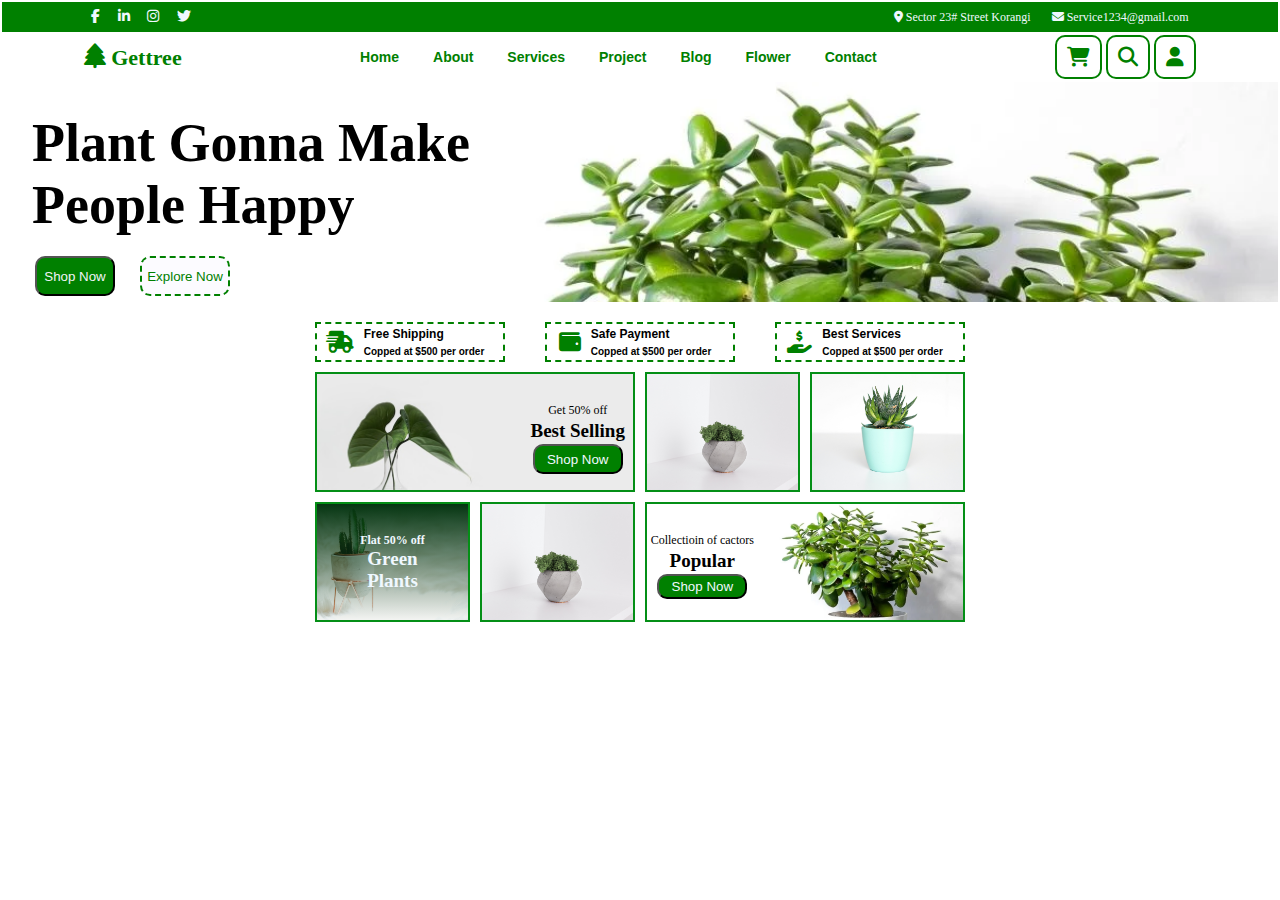
<file: index.html>
<!DOCTYPE html>
<html lang="en">

<head>
    <meta charset="UTF-8">
    <meta name="viewport" content="width=device-width, initial-scale=1.0">
    <title>Document</title>
    <link rel="stylesheet" href="style.css">
    <link rel="stylesheet" href="https://cdnjs.cloudflare.com/ajax/libs/font-awesome/6.5.1/css/all.min.css">
</head>

<body>
    <div class="main">
        <div class="one">
            <div class="top">
                <div class="i"><i class="fa-brands fa-facebook-f"></i>&nbsp;&nbsp;&nbsp;&nbsp;
                    <i class="fa-brands fa-linkedin-in"></i>&nbsp;&nbsp;&nbsp;&nbsp;
                    <i class="fa-brands fa-instagram"></i>&nbsp;&nbsp;&nbsp;&nbsp;
                    <i class="fa-brands fa-twitter"></i>&nbsp;&nbsp;&nbsp;&nbsp;
                </div>
                <div class="loc"><i class="fa-solid fa-location-dot"></i> Sector 23# Street Korangi
                    &nbsp;&nbsp;&nbsp;&nbsp;&nbsp;&nbsp;<i class="fa-solid fa-envelope"></i> Service1234@gmail.com</div>
            </div>
            <div class="nav"><i class="fa-solid fa-bars"></i>
                <div class="tree"></i><i class="fa-solid fa-tree"></i> Gettree </div>
                <div class="navbar">

                    <a href="Home.html">Home</a>
                    <a href="">About </a>
                    <a href="">Services</a>
                    <a href="">Project</a>
                    <a href="">Blog</a>
                    <a href="">Flower</a> <a href="">Contact</a>
                </div>
                <div class="cart"><i class="fa-solid fa-cart-shopping"></i>
                    <i class="fa-solid fa-magnifying-glass"></i>
                    <i class="fa-solid fa-user"></i>
                </div>
            </div>
            <div class="sec">
                <div class="h5">
                    <h1>Plant Gonna Make <br> People Happy</h1>
                </div>
                <div class="bu"><button class="btn1">Shop Now</button>
                    <button class="btn2">Explore Now</button>

                </div>




            </div>
            <div class="card3">
                <div class="tra">
                    <div class="bus"> <i class="fa-solid fa-truck-fast"></i> </div>
                    <div class="h">Free Shipping <br>
                        <div class="pp">Copped at $500 per order</div>
                    </div>
                    <!-- <div class="pra">Copped at $500 per order</div> -->
                </div>
                <div class="wall">
                    <div class="wa"><i class="fa-solid fa-wallet"></i> </div>
                    <div class="h">Safe Payment <br>
                        <!-- <p>Copped at $500 per order</p> -->
                        <div class="pp">Copped at $500 per order</div>
                    </div>
                    <!-- <div class="pra">Copped at $500 per order</div> -->
                </div>
                <div class="donate">
                    <div class="don"><i class="fa-solid fa-hand-holding-dollar"></i></div>
                    <div class="h">Best Services <br>
                        <div class="pp">Copped at $500 per order</div>
                    </div>
                    <!-- <div class="pra"></div> -->
                </div>
            </div>


            <div class="maing">
                <div class="grid">
                    <div class="item one1">
                        <div class="pare">
                            <div class="mmm">
                                <div class="ppp">Get 50% off</div>
                                <div class="hhh">Best Selling</div>
                                <div class="bbb"><button>Shop Now</button></div>
                            </div>
                        </div>
                    </div>
                    <div class="item two2"></div>
                    <div class="item three3"></div>
                    <div class="item four4">
                        <div class="mainpara">
                            <div class="mainp">
                                <div class="p2">Flat 50% off </div>
                                <div class="h0">Green Plants</div>
                            </div>
                        </div>
                    </div>
                    <div class="item five5"></div>
                    <div class="item six6">
                        <div class="parent">
                            <div class="paren">
                                <div class="pppp">Collectioin of cactors</div>
                                <div class="hhhh">Popular</div>
                                <div class="bbbb"><button>Shop Now</button></div>
                            </div>
                        </div>
                    </div>
                </div>
            </div>
        </div>






</body>

</html>
</file>
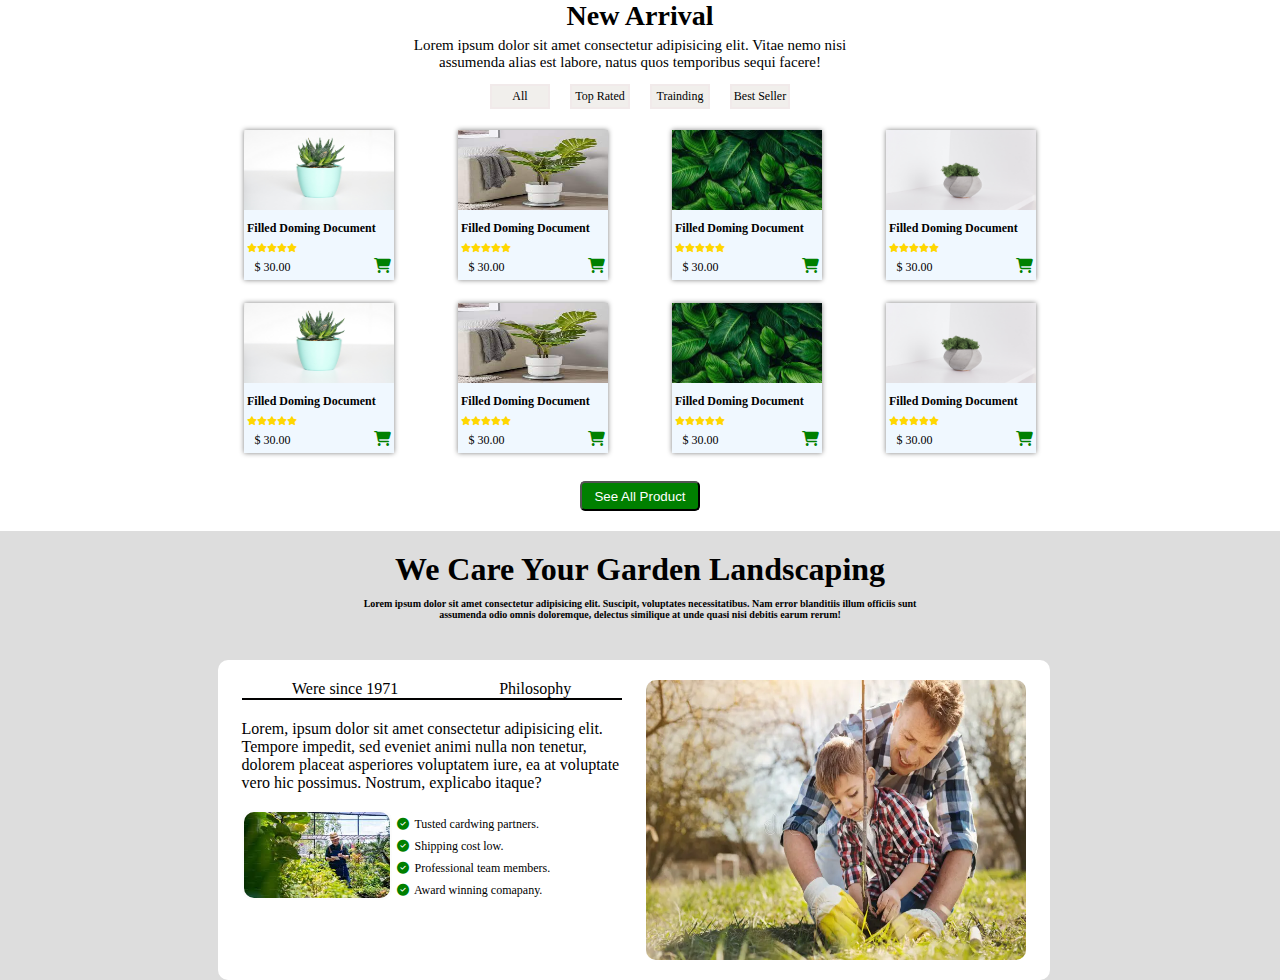
<file: Home.html>
<!DOCTYPE html>
<html lang="en">

<head>
    <meta charset="UTF-8">
    <meta name="viewport" content="width=device-width, initial-scale=1.0">
    <title>Document</title>
    <link rel="stylesheet" href="style.css">
    <link rel="stylesheet" href="https://cdnjs.cloudflare.com/ajax/libs/font-awesome/6.5.1/css/all.min.css">
</head>

<body>
    <div class="two">
        <div class="main3">
            <div class="headin">
                New Arrival
            </div>
            <div class="para">
                <p>Lorem ipsum dolor sit amet consectetur adipisicing elit. Vitae nemo nisi
                    <br>assumenda alias est labore, natus quos temporibus sequi facere!
                </p>
            </div>
            <div class="newnav">
                <a href="#">All</a>
                <a href="#">Top Rated</a>
                <a href="#">Trainding</a>
                <a href="#">Best Seller</a>
            </div>

        </div>
    </div>
    </div>

    <div class="Main">
        <div class="cards">
            <div class="image"><img src="./imgage/galina-n-miziNqvJx5M-unsplash.jpg" alt=""></div>
            <div class="name">Filled Doming Document</div>
            <div class="star"><i class="fa-solid fa-star"></i><i class="fa-solid fa-star"></i><i
                    class="fa-solid fa-star"></i><i class="fa-solid fa-star"></i><i class="fa-solid fa-star"></i></div>
            <div class="price">
                <div class="rs">$ 30.00</div>
                <div class="shopp"><i class="fa-solid fa-cart-shopping"></i></div>
            </div>
        </div>
        <div class="cards">
            <div class="image"><img src="./imgage/bucket.jpg" alt=""></div>
            <div class="name">Filled Doming Document</div>
            <div class="star"><i class="fa-solid fa-star"></i><i class="fa-solid fa-star"></i><i
                    class="fa-solid fa-star"></i><i class="fa-solid fa-star"></i><i class="fa-solid fa-star"></i></div>
            <div class="price">
                <div class="rs">$ 30.00</div>
                <div class="shopp"><i class="fa-solid fa-cart-shopping"></i></div>
            </div>
        </div>

        <div class="cards">
            <div class="image"><img src="./imgage/download.jpg" alt=""></div>
            <div class="name">Filled Doming Document</div>
            <div class="star"><i class="fa-solid fa-star"></i><i class="fa-solid fa-star"></i><i
                    class="fa-solid fa-star"></i><i class="fa-solid fa-star"></i><i class="fa-solid fa-star"></i></div>
            <div class="price">
                <div class="rs">$ 30.00</div>
                <div class="shopp"><i class="fa-solid fa-cart-shopping"></i></div>
            </div>
        </div>

        <div class="cards">
            <div class="image"><img src="./imgage/nikolai-chernichenko-oyr64kMIz98-unsplash.jpg" alt=""></div>
            <div class="name">Filled Doming Document</div>
            <div class="star"><i class="fa-solid fa-star"></i><i class="fa-solid fa-star"></i><i
                    class="fa-solid fa-star"></i><i class="fa-solid fa-star"></i><i class="fa-solid fa-star"></i></div>
            <div class="price">
                <div class="rs">$ 30.00</div>
                <div class="shopp"><i class="fa-solid fa-cart-shopping"></i></div>
            </div>
        </div>
    </div>
    </div>
    </div>
    </div>





    <div class="Main2">
        <div class="cards">
            <div class="image"><img src="./imgage/galina-n-miziNqvJx5M-unsplash.jpg" alt=""></div>
            <div class="name">Filled Doming Document</div>
            <div class="star"><i class="fa-solid fa-star"></i><i class="fa-solid fa-star"></i><i
                    class="fa-solid fa-star"></i><i class="fa-solid fa-star"></i><i class="fa-solid fa-star"></i></div>
            <div class="price">
                <div class="rs">$ 30.00</div>
                <div class="shopp"><i class="fa-solid fa-cart-shopping"></i></div>
            </div>
        </div>
        <div class="cards">
            <div class="image"><img src="./imgage/bucket.jpg" alt=""></div>
            <div class="name">Filled Doming Document</div>
            <div class="star"><i class="fa-solid fa-star"></i><i class="fa-solid fa-star"></i><i
                    class="fa-solid fa-star"></i><i class="fa-solid fa-star"></i><i class="fa-solid fa-star"></i></div>
            <div class="price">
                <div class="rs">$ 30.00</div>
                <div class="shopp"><i class="fa-solid fa-cart-shopping"></i></div>
            </div>
        </div>

        <div class="cards">
            <div class="image"><img src="./imgage/download.jpg" alt=""></div>
            <div class="name">Filled Doming Document</div>
            <div class="star"><i class="fa-solid fa-star"></i><i class="fa-solid fa-star"></i><i
                    class="fa-solid fa-star"></i><i class="fa-solid fa-star"></i><i class="fa-solid fa-star"></i></div>
            <div class="price">
                <div class="rs">$ 30.00</div>
                <div class="shopp"><i class="fa-solid fa-cart-shopping"></i></div>
            </div>
        </div>

        <div class="cards">
            <div class="image"><img src="./imgage/nikolai-chernichenko-oyr64kMIz98-unsplash.jpg" alt=""></div>
            <div class="name">Filled Doming Document</div>
            <div class="star"><i class="fa-solid fa-star"></i><i class="fa-solid fa-star"></i><i
                    class="fa-solid fa-star"></i><i class="fa-solid fa-star"></i><i class="fa-solid fa-star"></i></div>
            <div class="price">
                <div class="rs">$ 30.00</div>
                <div class="shopp"><i class="fa-solid fa-cart-shopping"></i></div>
            </div>
        </div>
    </div>
    </div>
    </div>
    </div>
    <div class="button">
        <button>See All Product</button>
    </div>
    <div class="mainend">
        <h1>We Care Your Garden Landscaping
        </h1>
        <p>Lorem ipsum dolor sit amet consectetur adipisicing elit. Suscipit, voluptates necessitatibus. Nam error
            blanditiis illum officiis sunt <br>assumenda odio omnis doloremque, delectus similique at unde quasi nisi
            debitis earum rerum!</p>
        <div class="end">
            <div class="left">
                <div class="since">
                    <div class="si">Were since 1971</div>
                    <div class="paso">Philosophy</div>
                </div>
                <div class="lorem">Lorem, ipsum dolor sit amet consectetur adipisicing elit. Tempore impedit, sed
                    eveniet animi nulla non tenetur, dolorem placeat asperiores voluptatem iure, ea at voluptate vero
                    hic possimus. Nostrum, explicabo itaque?</div>
                <div class="piclast">
                    <div class="imgs"><img src="./imgage/plant cr.jpg" alt=""></div>
                    <div class="rev">
                        <div class="pa"> <i class="fa-solid fa-circle-check"></i>&nbsp; Tusted cardwing partners.</div>
                        <div class="pb"> <i class="fa-solid fa-circle-check"></i>&nbsp;&nbsp;Shipping cost low.</div>
                       <div class="pc"> <i class="fa-solid fa-circle-check"></i>&nbsp; Professional team members.</div> 
                      <div class="pd"> <i class="fa-solid fa-circle-check"></i>&nbsp; Award winning comapany.</div> 
                    </div>
                </div>

            </div>
            <div class="right">
                <img src="./imgage/last.webp" alt="">
            </div>
        </div>
       
    </div> 
</body>

</html>
</file>
<file: style.css>
* {
    padding: 0;
    margin: 0;
    box-sizing: border-box;
}

.main {
    width: 100%;
    height: auto;
    /* border: 2px solid black; */
    display: flex;
    align-items: center;

}

.one {
    width: 100%;
    height: 100%;
    border: 2px solid rgb(255, 255, 255);
}

/* .two {
    width: 50%;
    height: 100%;
    border: 2px solid black;
} */

.top {
    width: 100%;
    height: 30px;
    ;
    background-color: green;
    display: flex;
    justify-content: space-around;
    align-items: center;
    gap: 40%;








}

.i {
    color: aliceblue;
    font-size: 14px;

}

.i:hover {
    background-color: rgb(245, 248, 245);
    color: green;
}

.loc {
    color: aliceblue;
    font-size: 12px;
    font-family: Georgia, 'Times New Roman', Times, serif;

}


.nav {

    width: 100%;
    height: 50px;
    /* border: 2px solid rgb(4, 15, 3); */
    display: flex;
    justify-content: space-around;
    align-items: center;
    

    
   
}

.fa-tree {
    font-size: 25px;
    color: green;
}

.tree {
    font-size: 22px;
    color: green;
    font-family: Cambria, Cochin, Georgia, Times, 'Times New Roman', serif;
    font-weight: bolder;
}.nav .fa-bars{
    display: none;
}

.navbar a {
    /* border: 2px solid black; */
    padding-left: 15px;
    padding-right: 15px;
    text-decoration: none;
    color: green;
    font-size: 14px;
    /* padding-top: 2px; */
    font-family: 'Lucida Sans', 'Lucida Sans Regular', 'Lucida Grande', 'Lucida Sans Unicode', Geneva, Verdana, sans-serif;
    font-weight: bold;
    transition: 0.40s;
}

.navbar a:hover {
    background-color: green;
    color: aliceblue;
}

.fa-cart-shopping,
.fa-magnifying-glass,
.fa-user {
    font-size: 20px;
    padding: 10px;
    color: green;
    border: 2px solid green;
    border-radius: 10px;
}

.fa-cart-shopping:hover {
    background-color: green;
    color: aliceblue;

}

.fa-magnifying-glass:hover {
    background-color: green;
    color: aliceblue;
}

.fa-user:hover {
    background-color: green;
    color: aliceblue;
}

.sec {


    width: 100%;
    height: 220px;

    background-image: url(./imgage/4.webp);
    background-size: cover;

    /* background-position: top; */
    /* padding-left: 15px; */
    background-position: top;
    /* padding-top: 20px; */
    transition: 1s;
    



}

.sec:hover {


    width: 100%;
    height: 220px;

    background-image: url(./imgage/4.webp);

    background-position: center;
    /* padding-left: 15px; */
    padding-top: 20px;



}

.h5 {
    color: rgb(0, 0, 0);
    font-size: 27px;
   padding-top: 30px;
   margin-left: 30px;

}

.btn1 {
    background-color: green;
    color: rgb(241, 244, 247);
    height: 40px;
    width: 80px;
    border-radius: 10px;
}

.btn2 {
    background-color: rgb(252, 251, 255);
    color: green;
    height: 40px;
    width: 90px;
    border: 2px dashed green;
    border-radius: 10px;




}

.bu {


    width: 100%;
    padding-left: 33px;
    padding-top: 20px;

    display: flex;
    justify-content: start;
    gap: 25px;

}

.card3 {
    /* border: 2px solid black; */
    height: 50px;
    width: 100%;
    margin-top: 10px;
    display: flex;
    justify-content: center;
    padding: 10px;
    gap: 40px;


}

.tra {
    border: 2px dashed green;
    width: 190px;
    height: 40px;
    display: flex;
    justify-content: center;
    align-items: center;

}

.tra:hover {
    background: rgb(120, 255, 120);
}

.wall:hover {
    background: rgb(120, 255, 120);
}

.donate:hover {
    background: rgb(120, 255, 120);
}

.wall {
    border: 2px dashed green;
    width: 190px;
    height: 40px;
    display: flex;
    align-items: center;
    justify-content: center;
}

.donate {
    border: 2px dashed green;
    width: 190px;
    height: 40px;
    display: flex;
    align-items: center;
    justify-content: center;

}

.fa-truck-fast {
    font-size: 22px;
    color: green;
}


.fa-wallet {
    font-size: 22px;
    color: green;
}

.fa-hand-holding-dollar {
    font-size: 22px;
    color: green;
}

.maing {

    width: 100%;
    height: 300px;
    margin-top: 10px;
    display: flex;
    justify-content: center;
    align-items: start;
}

.grid {

    height: 250px;
    width: 650px;
    display: grid;
    gap: 10px;

    grid-template-columns: repeat(4, 1fr);
    grid-template-rows: repeat(2, 1fr);
    grid-template-areas: "one one two three"
        "four five six six"


}

.item {
    background-color: rgb(254, 255, 255);
    border: 2px solid rgb(4, 143, 22);
}

.one1 {
    grid-area: one;
    background-image: linear-gradient(rgb(164, 164, 201), rgba(168, 215, 230, 0)), url(./imgage/bucket.jpg);
    background-size: contain;
    background-position: center;
}

.two2 {
    grid-area: two;


}

.three3 {
    grid-area: three;
}

.four4 {
    grid-area: four;
}

.five5 {
    grid-area: five;
}

.six6 {
    grid-area: six;
}

.card3 .tra .h {
    font-size: 12px;
    font-weight: bold;
    color: black;
}

.wall .h {
    font-size: 12px;
    font-weight: bold;
    color: black;
}

.donate .h {
    font-weight: bold;
    color: black;
    font-size: 12px;
}

.main3 {
    /* border: 2px solid red; */
    width: 100%;
    height: 80px;

}



.main3 .newnav {
    /* border: 2px solid gray;  */
    /* padding-top: 15px; */

    width: 100%;
    height: 50px;
    text-align: center;
    display: flex;
    justify-content: center;
    gap: 20px;
    align-items: center;

}

.main3 .newnav a {
    text-decoration: none;
    border: 2px solid rgb(241, 234, 234);
    /* padding-top: 15px; */
    font-size: 12px;
    width: 60px;
    height: 25px;
    display: flex;
    align-items: center;
    justify-content: center;
    color: black;
    background-color: rgb(241, 239, 236);

}

.main3 .newnav a:hover {
    color: aliceblue;
    background-color: green;
}

.donate .h .pp {
    font-size: 10px;
    padding-top: 5px;
}

.wall .h .pp {
    font-size: 10px;
    padding-top: 5px;
}

.tra .h .pp {
    font-size: 10px;
    padding-top: 5px;
    /* padding-right: 10px; */
}

.donate .h {
    padding: 10px;
    font-size: 12px;
    font-weight: bold;
    font-family: 'Gill Sans', 'Gill Sans MT', Calibri, 'Trebuchet MS', sans-serif;
}

.wall .h {
    padding: 10px;
    font-size: 12px;
    font-weight: bold;
    font-family: 'Gill Sans', 'Gill Sans MT', Calibri, 'Trebuchet MS', sans-serif;
}

.tra .h {
    padding: 10px;
    font-size: 12px;
    font-weight: bold;
    font-family: 'Gill Sans', 'Gill Sans MT', Calibri, 'Trebuchet MS', sans-serif;

}

.one1 {
    background-image: url(./imgage/sarah-dorweiler-x2Tmfd1-SgA-unsplash.jpg);
    background-position: center;
    background-size: cover;
    background-repeat: no-repeat;
}

.two2 {
    background-image: url(./imgage/nikolai-chernichenko-oyr64kMIz98-unsplash.jpg);
    background-position: center;
    background-size: cover;
    background-repeat: no-repeat;
}

.three3 {
    background-image: url(./imgage/galina-n-miziNqvJx5M-unsplash.jpg);
    background-position: center;
    background-size: cover;
    background-repeat: no-repeat;
}

.five5 {
    background-image: url(./imgage/nikolai-chernichenko-oyr64kMIz98-unsplash.jpg);
    background-position: center;
    background-size: cover;
    background-repeat: no-repeat;
}

.four4 {
    background-image: linear-gradient(rgb(5, 53, 17), rgba(21, 218, 87, 0)), url(./imgage/gaelle-marcel-yO9ZVNFbpao-unsplash.jpg);
    background-position: top;
    background-size: cover;
    background-repeat: no-repeat;
}

.six6 {
    background-image: url(./imgage/4.webp);
    background-position: start;
    background-size: cover;
    /* background-repeat: no-repeat; */
}

.pare {

    width: 100%;
    height: 100%;
    display: flex;
    justify-content: end;
    align-items: center
}

.mmm {
    /* border: 2px solid red; */
    width: 35%;
    height: 50%;
    text-align: center;

}

.ppp {
    font-size: 12px;
    padding-bottom: 2px;
}

.hhh {
    font-size: 19px;
    padding-bottom: 2px;
    font-weight: bolder;
}

.bbb button {
    width: 90px;
    height: 30px;
    background-color: green;
    color: aliceblue;

    border-radius: 10px;
}

.parent {

    width: 100%;
    height: 100%;
    display: flex;
    justify-content: start;
    align-items: center
}

.paren {

    width: 35%;
    height: 50%;
    text-align: center;

}

.pppp {
    font-size: 12px;
    padding-bottom: 2px;
}

.hhhh {
    font-size: 19px;
    padding-bottom: 2px;
    font-weight: bolder;
}

.bbbb button {
    width: 90px;
    height: 25px;
    background-color: green;
    color: aliceblue;

    border-radius: 10px;
}

.mainpara {

    width: 100%;
    height: 100%;
    display: flex;
    justify-content: center;
    align-items: center;
}

.mainp {

    width: 70%;
    height: fit-content;
    text-align: center;
}

.p2 {
    font-size: 12px;
    font-weight: bold;
    color: aliceblue;
}

.h0 {
    font-size: 19px;
    font-weight: bolder;
    color: aliceblue;
}

.Main {
    width: 100%;
    height: 153px;
    /* border: 2px solid black; */
    display: flex;
    justify-content: center;
    gap: 5%;
    margin-top: 50px;


}

.parentdiv {
    width: 100%;
    height: 120vh;
    border: 2px solid black;
}

.cards {
    /* border: 2px solid black; */
    width: 150px;
    height: 150px;
    background-color: aliceblue;
    box-shadow: 0px 0px 5px grey;


}

.para {
    font-size: 15px;
    padding-top: 5px;
    text-align: center;
    padding-right: 20px;
}

.headin {
    font-size: 28px;
    font-weight: bolder;
    text-align: center;
}

.cards .image img {
    width: 100%;
    height: 80px;
}

.Main2 {
    width: 100%;
    height: 153px;
    /* border: 2px solid black; */
    display: flex;
    justify-content: center;
    gap: 5%;
    margin-top: 20px;

}

.name {
    font-size: 12px;
    font-weight: bold;
    padding-left: 3px;
    padding-top: 7px;
}

.star {
    padding-left: 3px;
    padding-top: 7px;
    font-size: 9px;
    color: gold;
}

.price {
    /* border: 2px solid black; */
    display: flex;
    justify-content: center;
    width: 100%;
    height: 22px;
    align-items: end;
    gap: 42%;
}

.rs {
    font-size: 12px;
    padding-right: 5px;

}

.price .shopp .fa-cart-shopping {
    font-size: 15px;
    border-style: none;
    width: 6px;
    height: 3px;
    text-align: center;
    padding-left: 15px;


}

.button {
    display: flex;
    justify-content: center;
    margin-top: 25px;
}

.button button {
    color: rgb(255, 255, 255);
    background-color: green;
    text-align: center;
    width: 120px;
    height: 30px;
    border-radius: 5px;

}

.mainend {
    /* border: 2px solid red; */
    width: auto;
    height:auto;
    margin-top: 20px;
    text-align: center;
    padding-top: 20px;
    background-color: rgb(221, 221, 221);
  

}

.end {
    width: 65%;
    height: 320px;
    /* border: 2px solid rgb(63, 5, 5); */
    margin-top: 40px;
    display: flex;
    justify-content: space-evenly;
    margin-left: 17%;

    align-items: center;
    border-radius: 10px;
    background: white;
    flex-wrap: wrap;
}

.mainend p {
    padding-top: 10px;
    font-size: 10px;
    font-weight: bold;
}

.mainend h1 {
    font-size: 32px;
}

.left,
.right {
    /* border: 2px solid red; */
    width: 380px;
    height: 280px;


}

.since {
    border-bottom: 2px solid rgb(2, 1, 1);
    width: 100%;
    height: 20px;
    display: flex;
    justify-content: space-around;

}

.lorem {
    /* border: 2px solid rgb(110, 82, 82); */
    width: 100%;
    height: 80px;
    text-align: left;

    margin-top: 20px;

}

.piclast {
    /* border: 2px solid rgb(115, 255, 0); */
    width: 100%;
    height: 140px;
    margin-top: 10px;
    display: flex;
    justify-content: left;
}

.imgs {
    border: 2px solid rgb(252, 252, 252);
    width: 150px;
    height: 90px;
    border-radius: 10px;

}

.rev {
    /* border: 2px solid gray; */
    width: 200px;
    height: 90px;
    margin-left: 5px;
}

.imgs img {
    width: 100%;
    height: 100%;
    border-radius: 10px;
}

.rev .pa,
.pb,
.pc,
.pd {
    text-align: left;
    font-size: 12px;
    padding-top: 7px;
}

.fa-circle-check {
    color: green;
}.right img{
    width: 100%;
    height: 100%;
    border-radius: 10px;
}@media(max-width:910px){
    
.navbar a {
    /* border: 2px solid black; */
    padding-left: 15px;
    padding-right: 15px;
    text-decoration: none;
    color: green;
    font-size: 14px;
    /* padding-top: 2px; */
    font-family: 'Lucida Sans', 'Lucida Sans Regular', 'Lucida Grande', 'Lucida Sans Unicode', Geneva, Verdana, sans-serif;
    font-weight: bold;
    transition: 0.40s;
    display: none;
}.h5 {
    color: rgb(0, 0, 0);
    font-size: 17px;

}.btn1 {
    background-color: green;
    color: rgb(241, 244, 247);
    height: 40px;
    width: 80px;
    border-radius: 10px;
}

.btn2 {
    background-color: rgb(252, 251, 255);
    color: green;
    height: 40px;
    width: 90px;
    border: 2px dashed green;
    border-radius: 10px;




}.top {
    width: 100%;
    height: 30px;
    ;
    background-color: green;
    display: flex;
    justify-content: center;
    align-items: center;
    gap: 20%;
   








}

.bu {


    width: 100%;
    padding-left: 30px;
    padding-top: 20px;

    display: flex;
    justify-content: start;
    gap: 25px;

}.nav {

    width: 100%;
    height: 50px;
    /* border: 2px solid rgb(4, 15, 3); */
    display: flex;
    justify-content: space-evenly;
    align-items: center;
    gap: 15%;
    /* box-shadow: 10px 10px 62px rgb(46, 68, 87); */
}

}@media(max-width:570px){.loc {
    color: aliceblue;
    font-size: 12px;
    font-family: Georgia, 'Times New Roman', Times, serif;
    display: none;

}.mainend {
    /* border: 2px solid red; */
    width: 100%;
    height: 550px;
    margin-top: 20px;
    text-align: center;
    padding-top: 20px;
    background-color: rgb(221, 221, 221);

}

.h5 {
    color: rgb(0, 0, 0);
    font-size: 17px;
  /* padding-right: 20px; */
 

}.btn1 {
    background-color: green;
    color: rgb(241, 244, 247);
    height: 40px;
    width: 80px;
    border-radius: 10px;
}

.btn2 {
    background-color: rgb(252, 251, 255);
    color: green;
    height: 40px;
    width: 90px;
    border: 2px dashed green;
    border-radius: 10px;




}.grid {
margin-top: 40px;
    height: 750px;
    width: 550px;
    display: grid;
    gap: 10px;

    grid-template-columns: repeat(1, 1fr);
    grid-template-rows: repeat(6, 1fr);
    grid-template-areas: "one "
    "two"
    "three"
    "four"
    "five"
    "six"


}

.item {
    background-color: rgb(254, 255, 255);
    /* border: 2px solid rgb(4, 143, 22); */
}

.one1 {
    grid-area: one;
    background-image: linear-gradient(rgb(164, 164, 201), rgba(168, 215, 230, 0)), url(./imgage/bucket.jpg);
    background-size: contain;
    background-position: center;
}

.two2 {
    grid-area: two;
    


}

.three3 {
    grid-area: three;
}

.four4 {
    grid-area: four;
}

.five5 {
    grid-area: five;
}

.six6 {
    grid-area: six;
}

.card3 {
    /* border: 2px solid black; */
    height: 50px;
    width: 100%;
    margin-top: 10px;
    display: flex;
    justify-content: center;
    padding: 5px;
    gap: 10px;


}

.tra {
    border: 2px dashed green;
    width: 210px;
    height: 60px;
    display: flex;
    justify-content: center;
    align-items: center;

}.donate {
    border: 2px dashed green;
    width: 210px;
    height: 60px;
    display: flex;
    align-items: center;
    justify-content: center;

}.wall {
    border: 2px dashed green;
    width: 210px;
    height: 60px;
    display: flex;
    align-items: center;
    justify-content: center;
}



}@media(max-width:485px){
.Main {
    flex-wrap: wrap;
    margin-top: 80px;
    padding-top: 30px;
    /* border: 2px solid black; */
    height: 60vh;
    width: auto;
}
.Main2{
    flex-wrap: wrap;
   
    padding-top: 30px;
    /* border: 2px solid black; */
    height: 60vh;
    width:auto;
}.para p{
    font-size: 12px;
}.mainend p{
    font-size: 9px;
}.since {
    border-bottom: 2px solid rgb(2, 1, 1);
    width: 200px;
    height: 20px;
    display: flex;
    justify-content: space-around;

}.since .si,.paso{
    font-size: 12px;
   padding-right: 20px;
   padding-top: 3px;
}.since.lorem{
    font-size: 9px;
}.end {
    width: 70%;
    height: 570px;
    /* border: 2px solid rgb(63, 5, 5); */
   
    display: flex;
    justify-content: center;
    

    align-items: center;
    border-radius: 10px;
    background: white;
    flex-wrap: wrap;
}.mainend {
    /* border: 2px solid red; */
    width: auto;
    height:auto;
    margin-top: 20px;
    text-align: center;
    padding-top: 20px;
    background-color: rgb(221, 221, 221);
  

}.end .lorem{
    font-size: 10px;
    font-weight: bold;
}.left,
.right {
    /* border: 2px solid red; */
    width: 250px;
    height: 280px;


}.rev {
    /* border: 2px solid gray; */
    width: 200px;
    height: 90px;
    margin-left: 5px;
}

.imgs img {
    width: 100%;
    height: 100%;
    border-radius: 10px;
}

.rev .pa,
.pb,
.pc,
.pd {
    text-align: left;
    font-size: 9px;
    padding-top: 10px;
}


   .card3 {
        /* border: 2px solid black; */
        height: 50px;
        width: 100%;
        margin-top: 10px;
        display: flex;
        justify-content: center;
        padding: 5px;
        
        flex-wrap: wrap;
    
    
    }.tra {
        border: 2px dashed green;
        width: 310px;
        height: 60px;
        display: flex;
        justify-content: center;
        align-items: center;
       
    
    }.donate {
        border: 2px dashed green;
        width: 310px;
        height: 60px;
        display: flex;
        align-items: center;
        justify-content: center;
     
    
    }.wall {
        border: 2px dashed green;
        width: 310px;
        height: 60px;
        display: flex;
        align-items: center;
        justify-content: center;
    }
    .grid {
        margin-top: 150px;
            height: 750px;
            width: 550px;
            display: grid;
            gap: 10px;
        
            grid-template-columns: repeat(1, 1fr);
            grid-template-rows: repeat(6, 1fr);
            grid-template-areas: "one "
            "two"
            "three"
            "four"
            "five"
            "six"
        
        
        }.nav .fa-cart-shopping{
            display: none;
        }
       .nav .fa-magnifying-glass
        {display: none;}
        .nav .fa-user {
            font-size: 20px;
            padding: 10px;
            color: green;
            border: 2px solid green;
            border-radius: 10px;
            display: none;
        }.nav .fa-bars{
            display: flex;
        }.nav {

            width: 100%;
            height: 60px;
            /* border: 2px solid rgb(4, 15, 3); */
            display: flex;
            justify-content: center;
            align-items: center;
          
            /* box-shadow: 10px 10px 62px rgb(46, 68, 87); */
        }
        
    
   
    
    
}@media(min-width:320px)and(max-width:410px){
    .Main {
        flex-wrap: wrap;
        margin-top: 80px;
        padding-top: 30px;
        /* border: 2px solid black; */
        height: 60vh;
        width: auto;
    }
    .Main2{
        flex-wrap: wrap;
       
        padding-top: 30px;
        /* border: 2px solid black; */
        height: 60vh;
        width:auto;
    }.para p{
        font-size: 12px;
    }.mainend p{
        font-size: 9px;
    }.since {
        border-bottom: 2px solid rgb(2, 1, 1);
        width: 200px;
        height: 20px;
        display: flex;
        justify-content: space-around;
    
    }.since .si,.paso{
        font-size: 12px;
       padding-right: 20px;
       padding-top: 3px;
    }.since.lorem{
        font-size: 9px;
    }.end {
        width: auto;
        height: 570px;
        /* border: 2px solid rgb(5, 63, 5); */
       
        display: flex;
        justify-content: center;
        
    
        align-items: center;
        border-radius: 10px;
        background: white;
        flex-wrap: wrap;
    }.mainend {
        /* border: 2px solid rgb(0, 255, 64); */
        width: auto;
        height:auto;
        margin-top: 20px;
        text-align: center;
        padding-top: 20px;
        background-color: rgb(221, 221, 221);
      
    
    }.end .lorem{
        font-size: 10px;
        font-weight: bold;
    }.left,
    .right {
        /* border: 2px solid red; */
        width: 250px;
        height: 280px;
    
    
    }.rev {
        /* border: 2px solid gray; */
        width: 200px;
        height: 90px;
        margin-left: 5px;
    }
    
    .imgs img {
        width: 100%;
        height: 100%;
        border-radius: 10px;
    }
    
    .rev .pa,
    .pb,
    .pc,
    .pd {
        text-align: left;
        font-size: 9px;
        padding-top: 10px;
    }
    
}@media(max-width:1220px){
    .mainend{
         /* border: 2px solid rgb(0, 255, 64); */
        width: auto;
        height: 750px;;
        margin-top: 20px;
        text-align: center;
        padding-top: 20px;
        background-color: rgb(221, 221, 221);

    }.end {
        width: 70%;
        height: 570px;
        /* border: 2px solid rgb(5, 63, 5); */
       
        display: flex;
        justify-content: center;
        
    
        align-items: center;
        border-radius: 10px;
        background: white;
        flex-wrap: wrap;
      
        /* padding-right: 50px; */
    }
}@media(max-width:620px){
    .Main {
        flex-wrap: wrap;
        margin-top: 80px;
        /* padding-top: 30px; */
        /* border: 2px solid black; */
        height: 60vh;
        width: auto;
    }
    .Main2{
        flex-wrap: wrap;
       
        padding-top: 30px;
        /* border: 2px solid black; */
        height: 60vh;
        width:auto;
    }
}@media(max-width:522px){
    .end .lorem{
        font-size: 12px;
        font-weight: bold;
        padding-left: 10px;
    }.end {
        width: 75%;
        height: 570px;
        /* border: 2px solid rgb(5, 63, 5); */
       
        display: flex;
        justify-content: center;
        
    
        align-items: center;
        border-radius: 10px;
        background: white;
        flex-wrap: wrap;
      
        /* padding-right: 50px; */
    }.since {
       
        width: 100%;
        height: 20px;
        display: flex;
        justify-content: space-around;
        font-size: 12px; 
      
    }
}
/* @media(max-width:480px){
    .since {
        border-bottom: 2px solid rgb(2, 1, 1);
        width: 200px;
        height: 20px;
        display: flex;
        justify-content: space-around;
    
    }.since .si,.paso{
        font-size: 12px;
       padding-right: 20px;
       padding-top: 3px;
    }.since.lorem{
        font-size: 9px;
    }
} */
</file>
